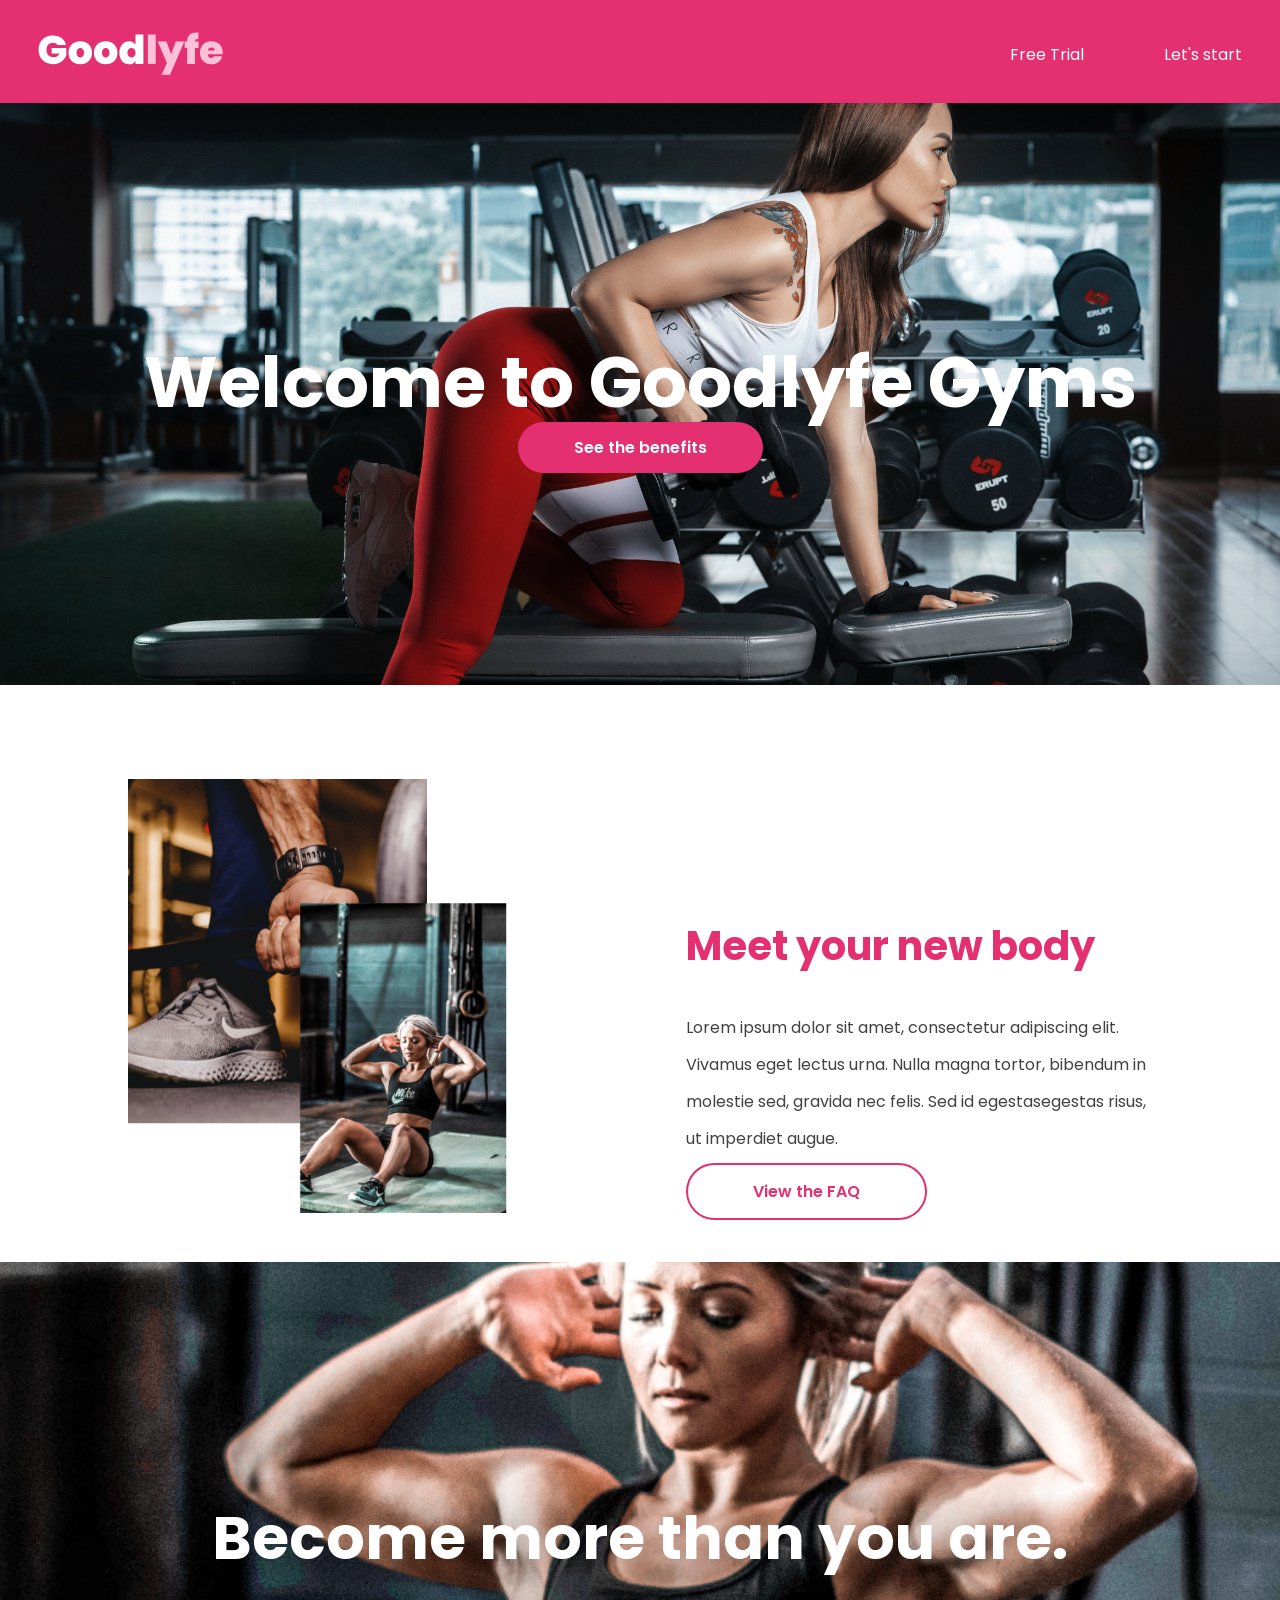
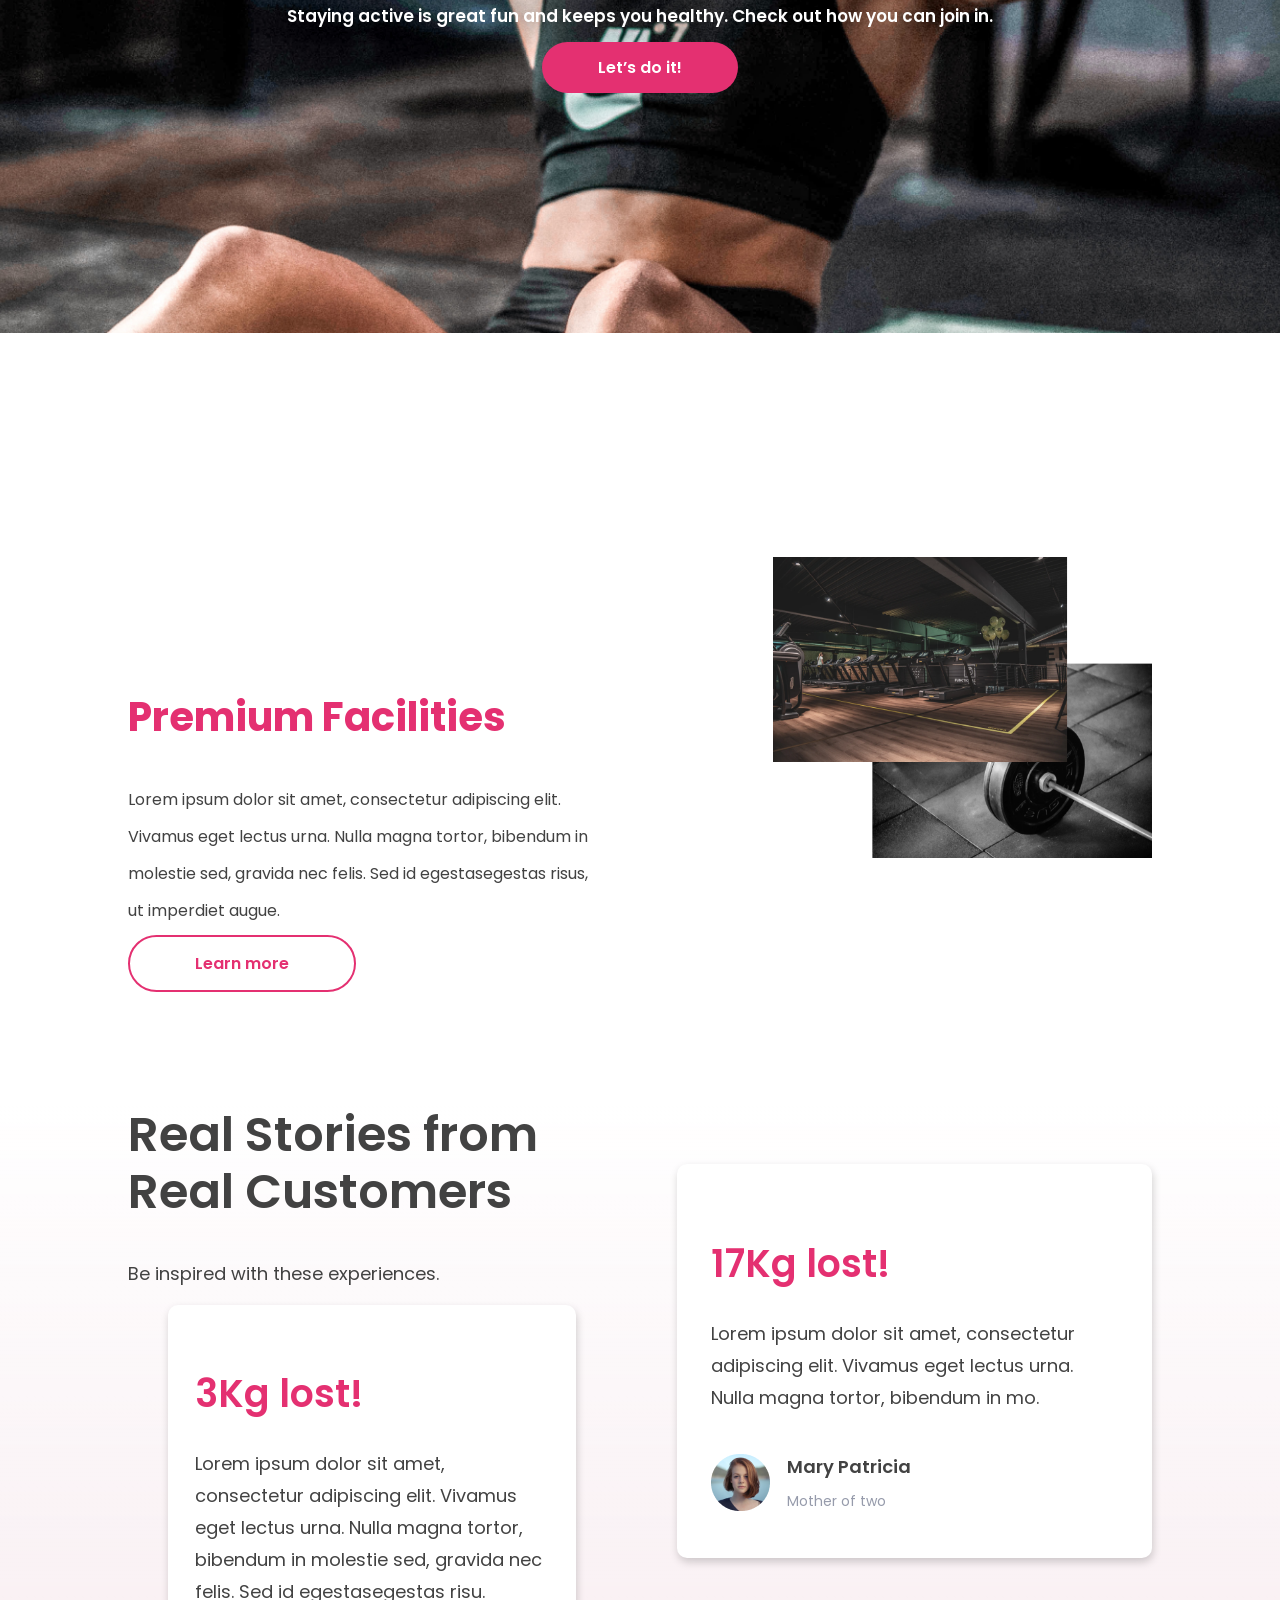
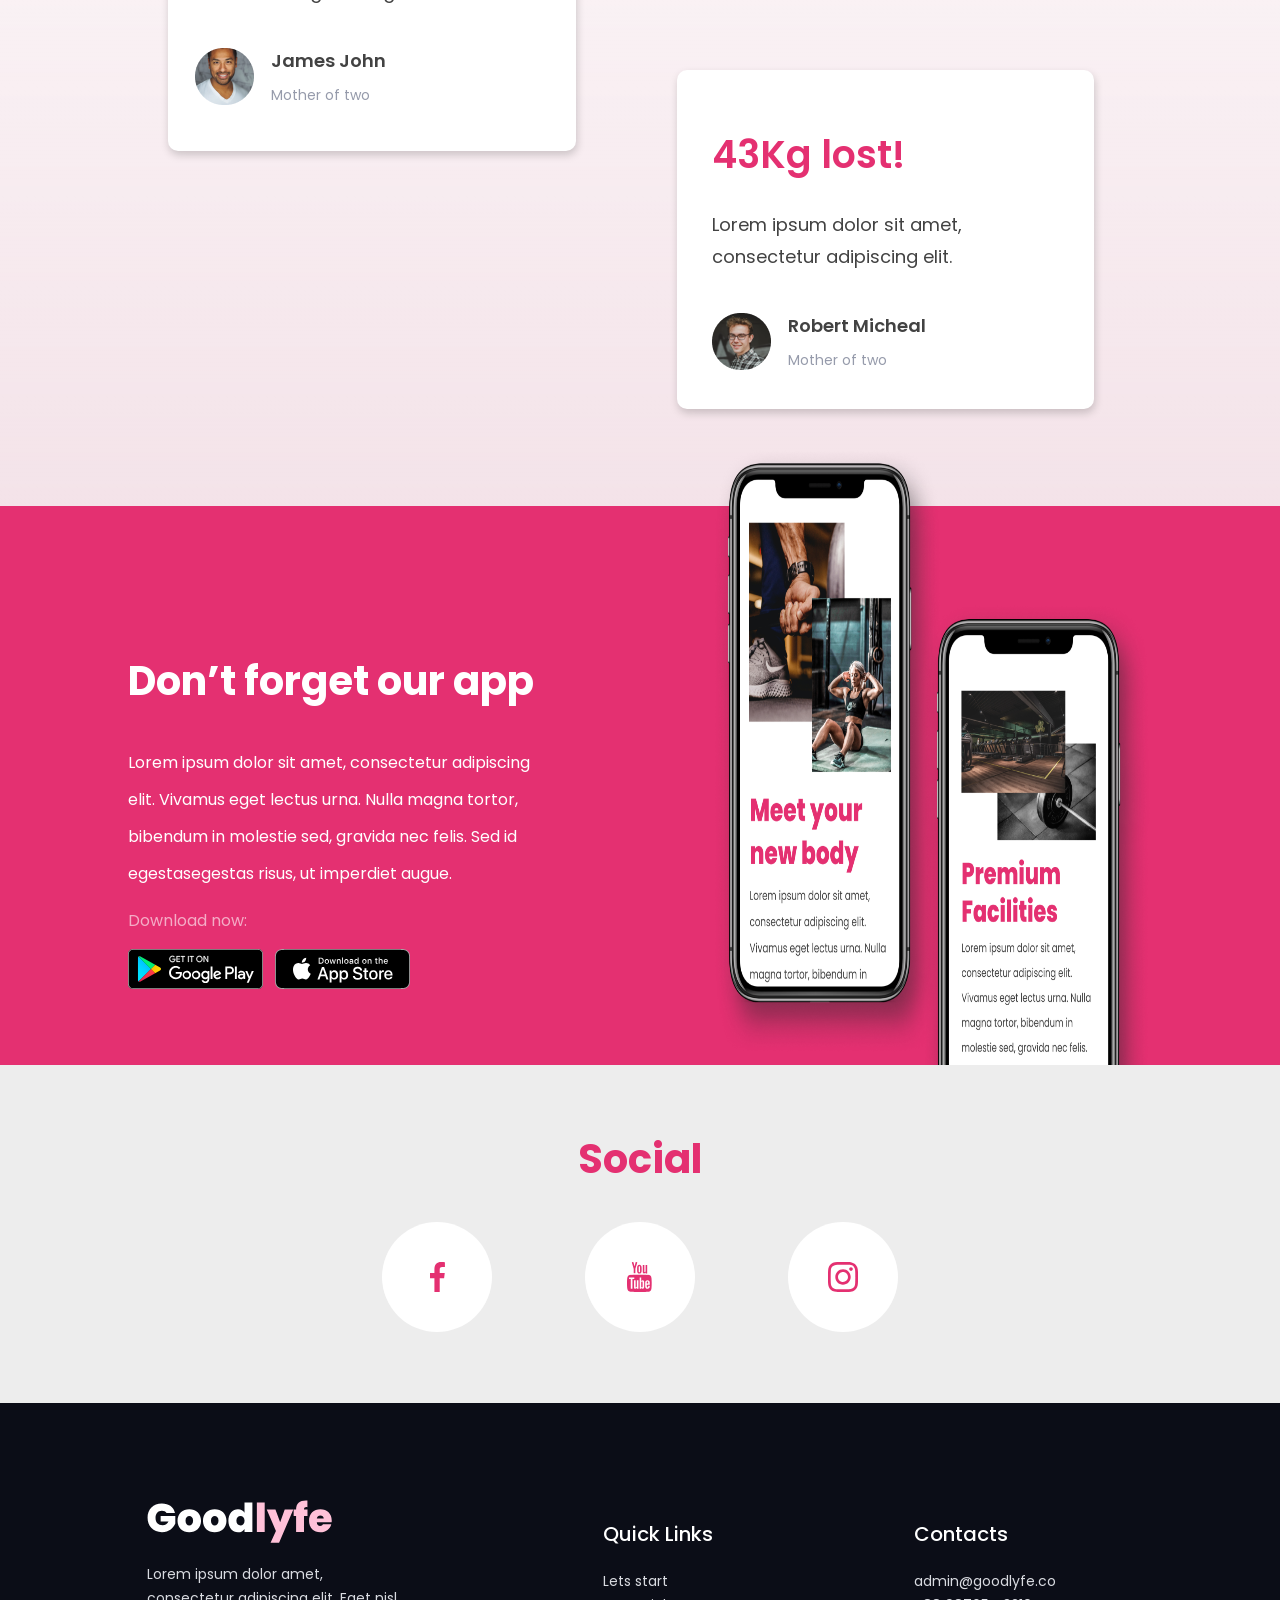
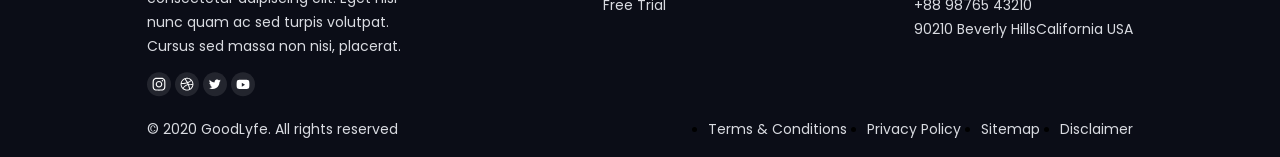
<file: index.html>
<!DOCTYPE html>
<html lang="en">
<head>
    <meta charset="UTF-8">
    <meta name="viewport" content="width=device-width, initial-scale=1.0">
    <link rel="stylesheet" href="./style/style.css">
    <link rel="stylesheet" href="./style/normalize.css">
    <link rel="preconnect" href="https://fonts.googleapis.com">
    <link rel="preconnect" href="https://fonts.gstatic.com" crossorigin>
    <link href="https://fonts.googleapis.com/css2?family=Poppins:ital,wght@0,100;0,200;0,300;0,400;0,500;0,600;0,700;0,800;0,900;1,100;1,200;1,300;1,400;1,500;1,600;1,700;1,800;1,900&display=swap" rel="stylesheet">
    <title>Goodlyfe</title>
</head>
<body>
    <header class="header">
        <div class="header-container">
            <a href="index.html" class="logo">
                <img src="./svg/logo.svg" alt="logo-img">
            </a>
            <nav>
                <a href="#bec" class="header-link">Free Trial</a>
                <a href="#bec" class="header-link">Let's start</a>
            </nav>
        </div>
    </header>
    <main>
        <section class="hero">
            <h1 class="hero-header">Welcome to Good<span>lyfe</span> Gyms</h1>
            <a href="" class="hero-btn">See the benefits</a>
        </section>
        <section class="newbody">
            <div class="container">
                <img src="./img/Group27.png" alt="" class="new-body-img">
                <div class="new-body__info">
                    <h2 class="newbody-header">Meet your new body</h2>
                    <p class="newbody-paragraph">Lorem ipsum dolor sit amet, consectetur adipiscing elit. Vivamus eget lectus urna. Nulla magna tortor, bibendum in molestie sed, gravida nec felis. Sed id egestasegestas risus, ut imperdiet augue.</p>
                    <a href="" class="newbody-link">View the FAQ</a>
                </div>
            </div>
        </section>
        <section class="become" id="bec">
            <h2 class="become-header">Become more than you are.</h2>
            <p class="become-paragraph">
                Staying active is great fun and keeps you healthy. 
                Check out how you can join in.</p>
            <a href="" class="become-link">Let’s do it!</a>    
        </section>
        <section class="premium">
            <div class="container">
                <div class="premium-info">
                    <h2 class="premium-header">Premium Facilities</h2>
                    <p class="premium-paragraph">Lorem ipsum dolor sit amet, consectetur adipiscing elit. Vivamus eget lectus urna. Nulla magna tortor, bibendum in molestie sed, gravida nec felis. Sed id egestasegestas risus, ut imperdiet augue.</p>
                    <a href="" class="premium-link">Learn more</a>
                </div>
                <img src="./img/Group28.png" alt="" class="premium-img">
            </div>
        </section>
        <section class="stories">
            <div class="container">
                <h2 class="stories-header">Real Stories from Real Customers</h2>
                <p class="stories-paragrah">Be inspired with these experiences.</p>
                <ul class="stories-items">
                    <li class="stories-items__item">
                        <h2 class="stories-items__item__header">3Kg lost!</h2>
                        <p class="stories-items__item__paragraph">Lorem ipsum dolor sit amet, consectetur adipiscing elit. Vivamus eget lectus urna. Nulla magna tortor, bibendum in molestie sed, gravida nec felis. Sed id egestasegestas risu.</p>
                        <div class="stories-items__item__user">
                            <img src="./img/Portraitofperson.png" alt="" class="stories-items__item__user__img">
                            <div class="stories-items__item__user__info">
                                <h3 class="stories-items__item__user__info__name">James John</h3>
                                <p class="stories-items__item__user__info__description">Mother of two</p>
                            </div>
                        </div>
                    </li>
                    <li class="stories-items__item">
                        <h2 class="stories-items__item__header">17Kg lost!</h2>
                        <p class="stories-items__item__paragraph">Lorem ipsum dolor sit amet, consectetur adipiscing elit. Vivamus eget lectus urna. Nulla magna tortor, bibendum in mo.</p>
                        <div class="stories-items__item__user">
                            <img src="./img/Portraitofperson-1.png" alt="" class="stories-items__item__user__img">
                            <div class="stories-items__item__user__info">
                                <h3 class="stories-items__item__user__info__name">Mary Patricia</h3>
                                <p class="stories-items__item__user__info__description">Mother of two</p>
                            </div>
                        </div>
                    </li>
                    <li class="stories-items__item">
                        <h2 class="stories-items__item__header">43Kg lost!</h2>
                        <p class="stories-items__item__paragraph">Lorem ipsum dolor sit amet, consectetur adipiscing elit.</p>
                        <div class="stories-items__item__user">
                            <img src="./img/Portraitofperson-2.png" alt="" class="stories-items__item__user__img">
                            <div class="stories-items__item__user__info">
                                <h3 class="stories-items__item__user__info__name">Robert Micheal</h3>
                                <p class="stories-items__item__user__info__description">Mother of two</p>
                            </div>
                        </div>
                    </li>
                </ul>
            </div>
        </section>
        <section class="forget">
            <div class="container">
                <div class="forget-info">
                    <h2 class="forget-header">Don’t forget our app</h2>
                    <p class="forget-paragraph">Lorem ipsum dolor sit amet, consectetur adipiscing elit. Vivamus eget lectus urna. Nulla magna tortor, bibendum in molestie sed, gravida nec felis. Sed id egestasegestas risus, ut imperdiet augue.</p>
                    <p class="forget-market">Download now:</p>
                    <div class="forget-markets">
                        <img src="./svg/GooglePlayBadge.svg" alt="" class="forget-markets__item">
                        <img src="./svg/AppStoreBadge.svg" alt="" class="forget-markets__item">
                    </div>
                </div>
                <img src="./img/MobilesPhones.png" alt="" class="forget-img">
            </div>
        </section>
        <section class="social">
            <h2 class="social-header">Social</h2>
            <div class="social-item">
                <img src="./svg/facebook.svg" alt="" class="social-items">
                <img src="./svg/you.svg" alt="" class="social-items">
                <img src="./svg/insta.svg" alt="" class="social-items">
            </div>
        </section>
    </main>
    <footer>
        <div class="footer-container">
            <div class="footer-items">
                <div class="footer-item">
                    <a href="index.html" class="footer-logo">
                        <img src="./svg/logo.svg" alt="logo">
                    </a>
                    <p class="footer-paragraph">Lorem ipsum dolor amet, consectetur adipiscing elit. Eget nisl nunc quam ac sed turpis volutpat. Cursus sed massa non nisi, placerat.</p>
                    <div class="footer-social">
                        <a href="" class="footer-social-link"><img src="./svg/Instagram.svg" alt="" class="footer-social__link__img"></a>
                        <a href="" class="footer-social-link"><img src="./svg/Dribbble.svg" alt="" class="footer-social__link__img"></a>
                        <a href="" class="footer-social-link"><img src="./svg/Twitter.svg" alt="" class="footer-social__link__img"></a>
                        <a href="" class="footer-social-link"><img src="./svg/Youtube.svg" alt="" class="footer-social__link__img"></a>
                    </div>
                </div>    
                <div class="footer-item">
                    <h3 class="footer-item__header">Quick Links</h3>
                    <nav class="footer-item_links">
                        <a href="#bec" class="footer-item__links__link">Lets start</a>
                        <a href="#bec" class="footer-item__links__link">Free Trial</a>
                    </nav>
                </div>
                <div class="footer-item">
                    <h3 class="footer-item__header">Contacts</h3>
                    <nav class="footer-item_links">
                        <a href="mailto:admin@goodlyfe.co" class="footer-item__links__link">admin@goodlyfe.co</a>
                        <a href="tel:+889876543210" class="footer-item__links__link">+88 98765 43210</a>
                        <a href="" class="footer-item__links__link">90210 Beverly HillsCalifornia USA</a>
                    </nav>
                </div>
            </div>
            <div class="footer-info">
                <p class="footer-info__cop">© 2020 GoodLyfe. All rights reserved</p>
                <ul class="footer-info__list">
                    <li class="footer-info__list__item"><a href="terms.html" class="footer-info__list__item__link">Terms & Conditions</a></li>
                    <li class="footer-info__list__item"><a href="privacy.html" class="footer-info__list__item__link">Privacy Policy</a></li>
                    <li class="footer-info__list__item"><a href="" class="footer-info__list__item__link">Sitemap</a></li>
                    <li class="footer-info__list__item"><a href="" class="footer-info__list__item__link">Disclaimer</a></li>
                </ul>
            </div>       
        </div>    
    </footer>
    <div class="form_index">
        <div class="form-wrapper">
            <img src="./svg/Vector.svg" alt="" class="close-btn">
            <div class="form-content">
                <form action="./feedback/form-processing.php" class="form" id="feedback-form">
                    <div class="form-group">
                        <input type="name" class="call-input form-control" id="name" placeholder="You name">
                    </div>
                    <div class="form-group">
                        <input type="tel" name="" id="tel form-control" class="call-input" placeholder="Number">
                    </div>
                    <div class="form-submit">
                        <button type="submit" class="call-btn">Order</button>
                </form>
            </div>
        </div>
    </div>
    <script src="./main.js"></script>
    <script src="./feedback/js/form-processing.js"></script>
</body>
</html>
</file>
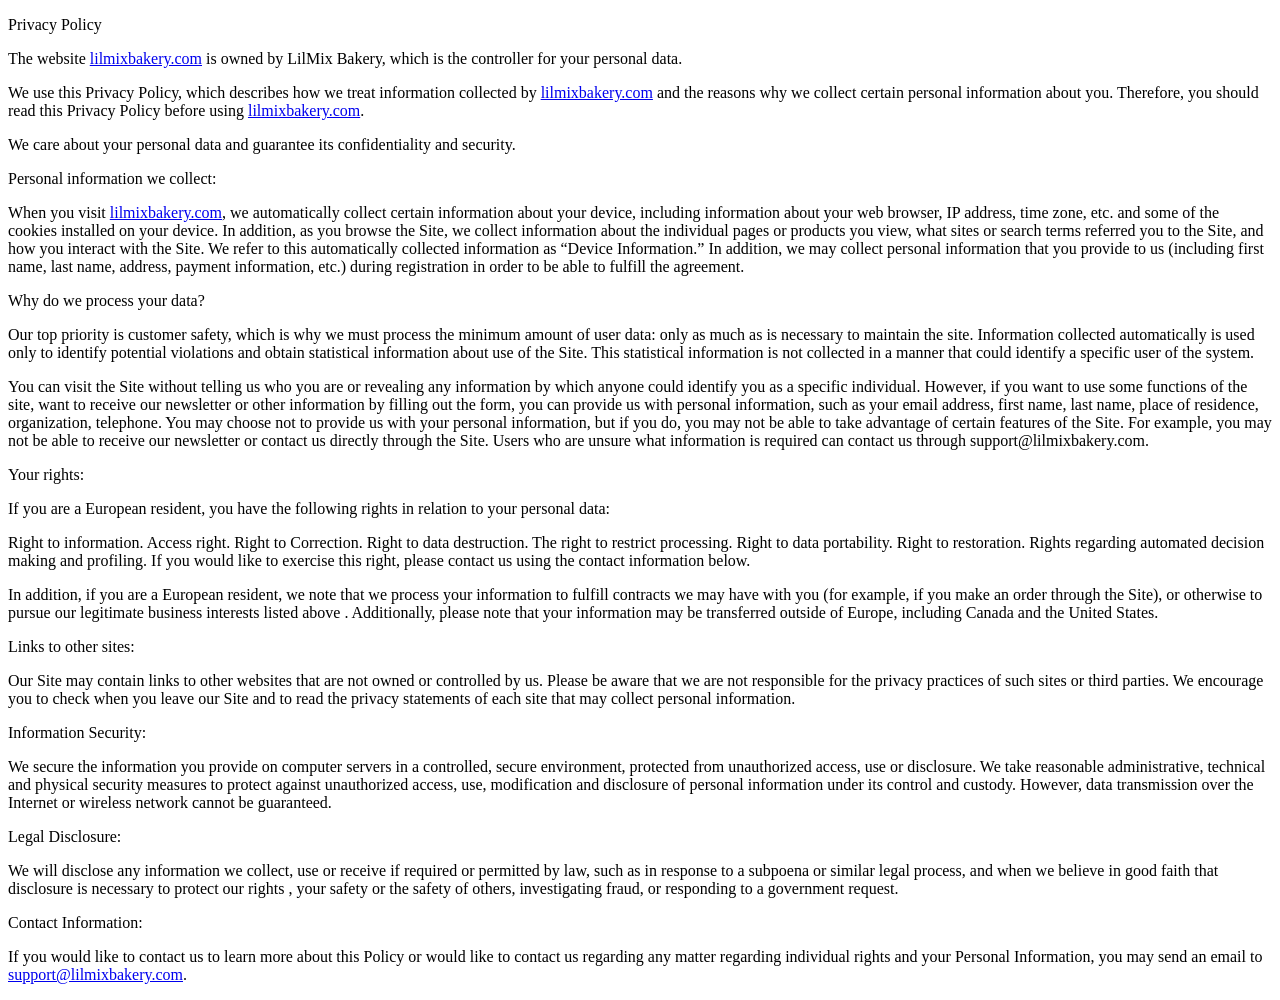
<file: privacy.html>
<!DOCTYPE html>
<html lang="en">
<head>
    <meta charset="UTF-8">
    <meta name="viewport" content="width=device-width, initial-scale=1.0">
    <link rel="stylesheet" href="./style/style.css">
    <title>Privacy Policy</title>
</head>
<body>
    <p class="private">Privacy Policy </p>
    <p class="private">The website <a href="lilmixbakery.com">lilmixbakery.com</a> is owned by LilMix Bakery, which is the controller for your personal data.</p>
        
    <p class="private">We use this Privacy Policy, which describes how we treat information collected by <a href="lilmixbakery.com">lilmixbakery.com</a> and the reasons why we collect certain personal information about you. Therefore, you should read this Privacy Policy before using <a href="lilmixbakery.com">lilmixbakery.com</a>.</p>
        
    <p class="private"> We care about your personal data and guarantee its confidentiality and security.</p>
        
    <p class="private"> Personal information we collect:</p>
        
    <p class="private"> When you visit <a href="lilmixbakery.com">lilmixbakery.com</a>, we automatically collect certain information about your device, including information about your web browser, IP address, time zone, etc. and some of the cookies installed on your device. In addition, as you browse the Site, we collect information about the individual pages or products you view, what sites or search terms referred you to the Site, and how you interact with the Site. We refer to this automatically collected information as “Device Information.” In addition, we may collect personal information that you provide to us (including first name, last name, address, payment information, etc.) during registration in order to be able to fulfill the agreement.</p>
        
    <p class="private">Why do we process your data?</p>
        
    <p class="private"> Our top priority is customer safety, which is why we must process the minimum amount of user data: only as much as is necessary to maintain the site. Information collected automatically is used only to identify potential violations and obtain statistical information about use of the Site. This statistical information is not collected in a manner that could identify a specific user of the system.
        
        <p class="private">  You can visit the Site without telling us who you are or revealing any information by which anyone could identify you as a specific individual. However, if you want to use some functions of the site, want to receive our newsletter or other information by filling out the form, you can provide us with personal information, such as your email address, first name, last name, place of residence, organization, telephone. You may choose not to provide us with your personal information, but if you do, you may not be able to take advantage of certain features of the Site. For example, you may not be able to receive our newsletter or contact us directly through the Site. Users who are unsure what information is required can contact us through support@lilmixbakery.com.
        
            <p class="private">  Your rights:</p>
        
                <p class="private">  If you are a European resident, you have the following rights in relation to your personal data:</p>
        <p class="private">  
        Right to information.
        Access right.
        Right to Correction.
        Right to data destruction.
        The right to restrict processing.
        Right to data portability.
        Right to restoration.
        Rights regarding automated decision making and profiling.
        If you would like to exercise this right, please contact us using the contact information below.</p>
        
        <p class="private">  In addition, if you are a European resident, we note that we process your information to fulfill contracts we may have with you (for example, if you make an order through the Site), or otherwise to pursue our legitimate business interests listed above . Additionally, please note that your information may be transferred outside of Europe, including Canada and the United States.</p>
        
        <p class="private"> Links to other sites:</p>
        
        <p class="private"> Our Site may contain links to other websites that are not owned or controlled by us. Please be aware that we are not responsible for the privacy practices of such sites or third parties. We encourage you to check when you leave our Site and to read the privacy statements of each site that may collect personal information.</p>
        
            <p class="private">Information Security:</p>
        
                <p class="private">We secure the information you provide on computer servers in a controlled, secure environment, protected from unauthorized access, use or disclosure. We take reasonable administrative, technical and physical security measures to protect against unauthorized access, use, modification and disclosure of personal information under its control and custody. However, data transmission over the Internet or wireless network cannot be guaranteed.</p>
        
                    <p class="private">Legal Disclosure:</p>
        
                        <p class="private">We will disclose any information we collect, use or receive if required or permitted by law, such as in response to a subpoena or similar legal process, and when we believe in good faith that disclosure is necessary to protect our rights , your safety or the safety of others, investigating fraud, or responding to a government request.</p>
        
                            <p class="private">Contact Information:</p>
        
                                <p class="private">If you would like to contact us to learn more about this Policy or would like to contact us regarding any matter regarding individual rights and your Personal Information, you may send an email to <a href="mailto:support@lilmixbakery.com">support@lilmixbakery.com</a>.</p>
</body>
</html>
</file>
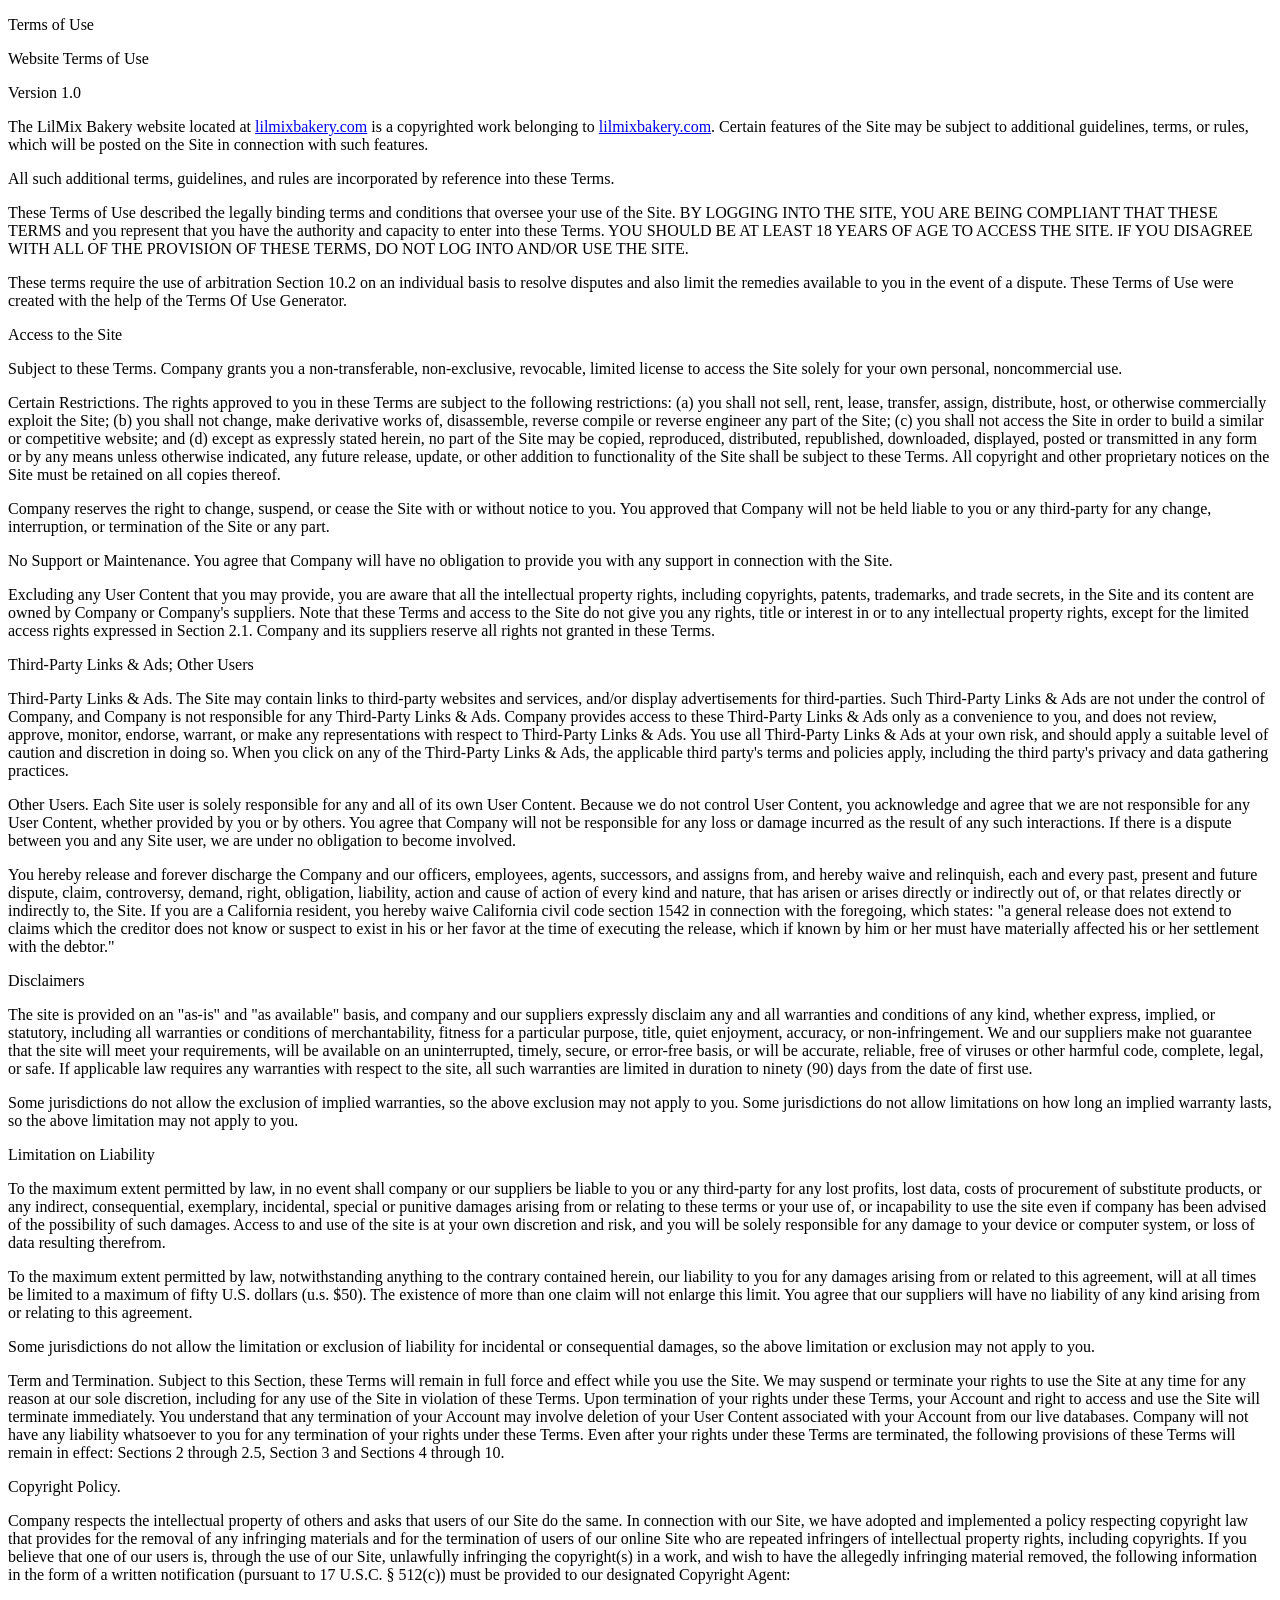
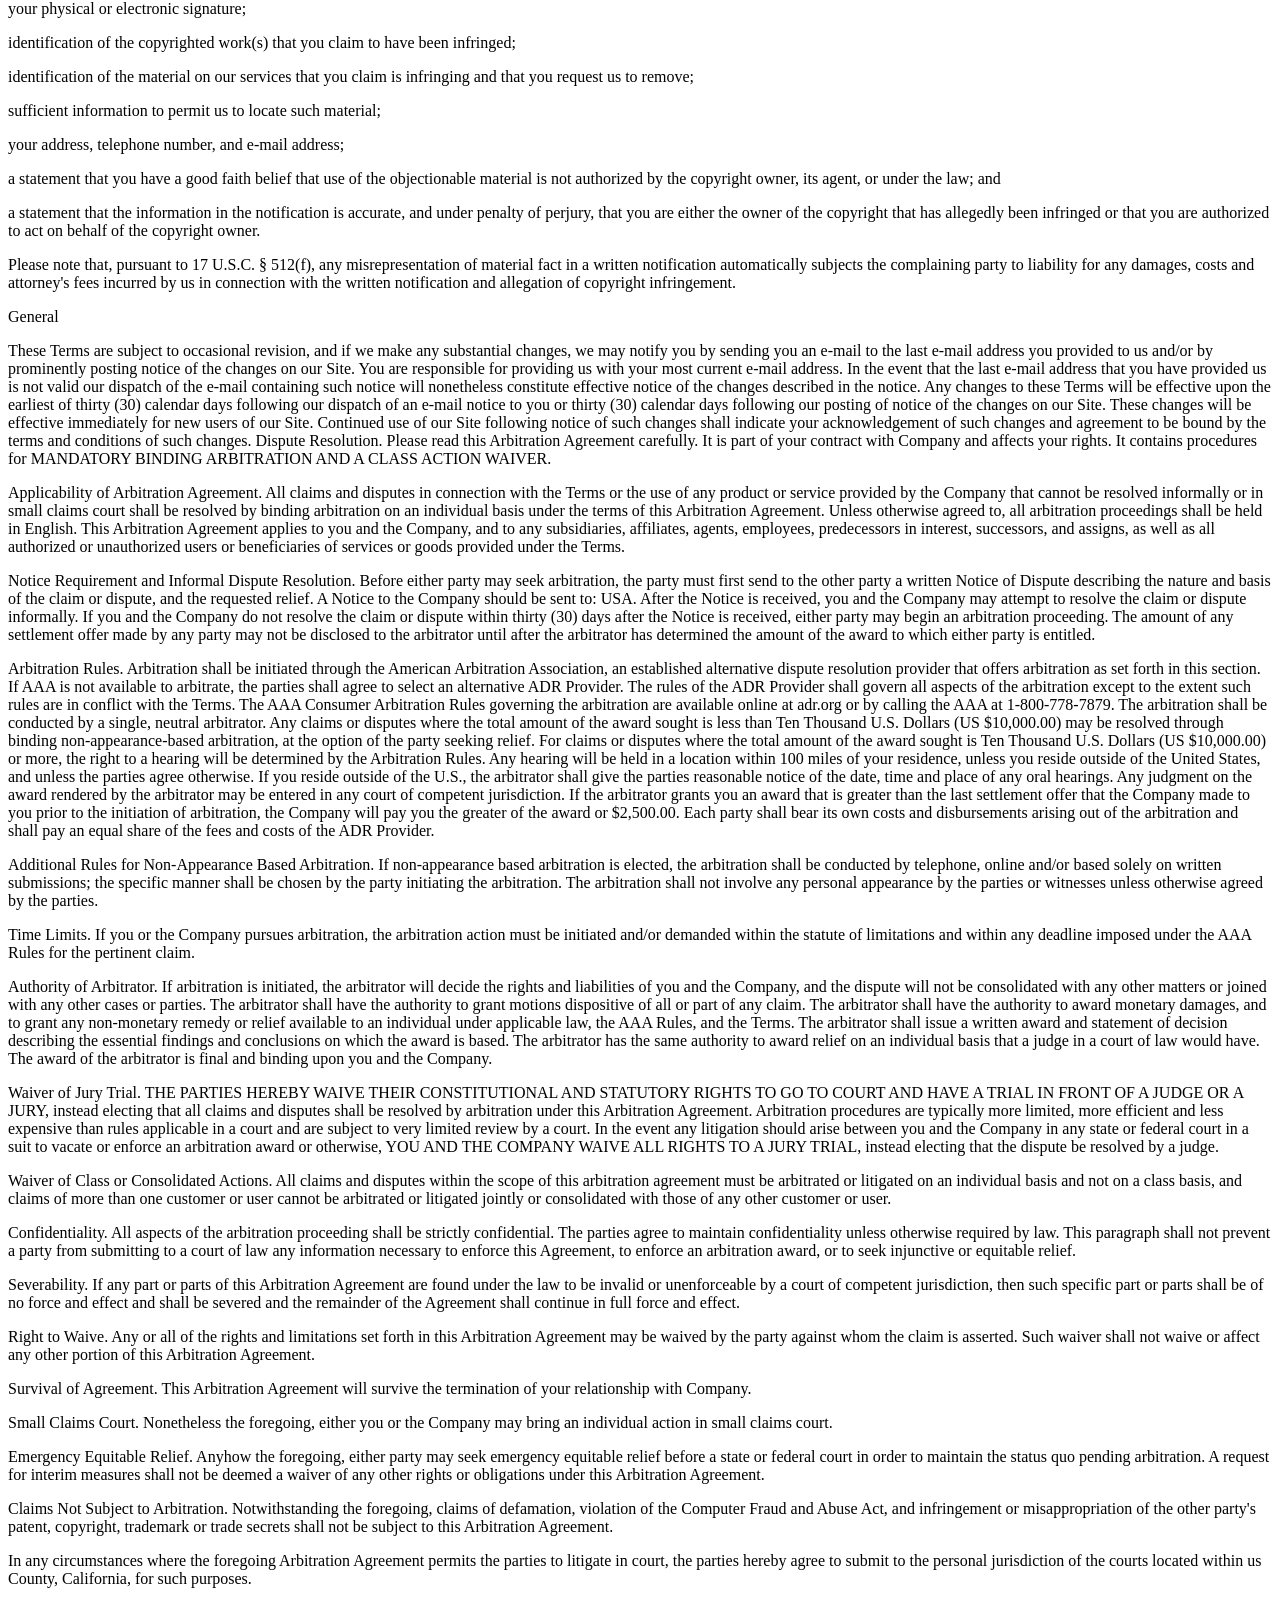
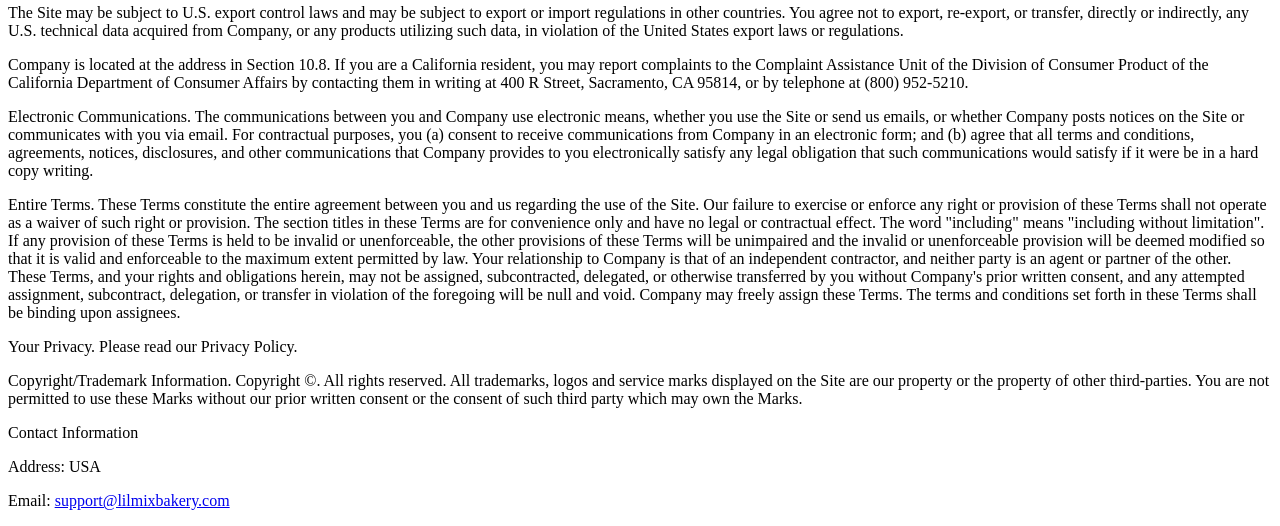
<file: terms.html>
<!DOCTYPE html>
<html lang="en">
<head>
    <meta charset="UTF-8">
    <meta name="viewport" content="width=device-width, initial-scale=1.0">
    <link rel="stylesheet" href="./style/style.css">
    <title>Terms of Use</title>
</head>
<body>
    <p class="teams">Terms of Use</p>
        <p class="teams"> Website Terms of Use</p>
            <p class="teams"> Version 1.0</p>
        
        <p class="teams">The LilMix Bakery website located at <a href="lilmixbakery.com">lilmixbakery.com</a> is a copyrighted work belonging to <a href="lilmixbakery.com">lilmixbakery.com</a>. Certain features of the Site may be subject to additional guidelines, terms, or rules, which will be posted on the Site in connection with such features.</p>
        
        <p class="teams">All such additional terms, guidelines, and rules are incorporated by reference into these Terms.</p>
        
        <p class="teams">These Terms of Use described the legally binding terms and conditions that oversee your use of the Site. BY LOGGING INTO THE SITE, YOU ARE BEING COMPLIANT THAT THESE TERMS and you represent that you have the authority and capacity to enter into these Terms. YOU SHOULD BE AT LEAST 18 YEARS OF AGE TO ACCESS THE SITE. IF YOU DISAGREE WITH ALL OF THE PROVISION OF THESE TERMS, DO NOT LOG INTO AND/OR USE THE SITE.</p>
        
        <p class="teams">These terms require the use of arbitration Section 10.2 on an individual basis to resolve disputes and also limit the remedies available to you in the event of a dispute. These Terms of Use were created with the help of the Terms Of Use Generator.</p>
        
            <p class="teams">Access to the Site
                <p class="teams">Subject to these Terms. Company grants you a non-transferable, non-exclusive, revocable, limited license to access the Site solely for your own personal, noncommercial use.</p>
        
                    <p class="teams">Certain Restrictions. The rights approved to you in these Terms are subject to the following restrictions: (a) you shall not sell, rent, lease, transfer, assign, distribute, host, or otherwise commercially exploit the Site; (b) you shall not change, make derivative works of, disassemble, reverse compile or reverse engineer any part of the Site; (c) you shall not access the Site in order to build a similar or competitive website; and (d) except as expressly stated herein, no part of the Site may be copied, reproduced, distributed, republished, downloaded, displayed, posted or transmitted in any form or by any means unless otherwise indicated, any future release, update, or other addition to functionality of the Site shall be subject to these Terms.  All copyright and other proprietary notices on the Site must be retained on all copies thereof.</p>
        
                        <p class="teams">Company reserves the right to change, suspend, or cease the Site with or without notice to you.  You approved that Company will not be held liable to you or any third-party for any change, interruption, or termination of the Site or any part.</p>
        
                            <p class="teams">No Support or Maintenance. You agree that Company will have no obligation to provide you with any support in connection with the Site.</p>
        
                                <p class="teams">Excluding any User Content that you may provide, you are aware that all the intellectual property rights, including copyrights, patents, trademarks, and trade secrets, in the Site and its content are owned by Company or Company's suppliers. Note that these Terms and access to the Site do not give you any rights, title or interest in or to any intellectual property rights, except for the limited access rights expressed in Section 2.1. Company and its suppliers reserve all rights not granted in these Terms.</p>
        
                                    <p class="teams">Third-Party Links & Ads; Other Users
                                        <p class="teams">Third-Party Links & Ads. The Site may contain links to third-party websites and services, and/or display advertisements for third-parties.  Such Third-Party Links & Ads are not under the control of Company, and Company is not responsible for any Third-Party Links & Ads.  Company provides access to these Third-Party Links & Ads only as a convenience to you, and does not review, approve, monitor, endorse, warrant, or make any representations with respect to Third-Party Links & Ads.  You use all Third-Party Links & Ads at your own risk, and should apply a suitable level of caution and discretion in doing so. When you click on any of the Third-Party Links & Ads, the applicable third party's terms and policies apply, including the third party's privacy and data gathering practices.</p>
        
                                            <p class="teams">Other Users. Each Site user is solely responsible for any and all of its own User Content.  Because we do not control User Content, you acknowledge and agree that we are not responsible for any User Content, whether provided by you or by others.  You agree that Company will not be responsible for any loss or damage incurred as the result of any such interactions.  If there is a dispute between you and any Site user, we are under no obligation to become involved.</p>
        
                                                <p class="teams">You hereby release and forever discharge the Company and our officers, employees, agents, successors, and assigns from, and hereby waive and relinquish, each and every past, present and future dispute, claim, controversy, demand, right, obligation, liability, action and cause of action of every kind and nature, that has arisen or arises directly or indirectly out of, or that relates directly or indirectly to, the Site. If you are a California resident, you hereby waive California civil code section 1542 in connection with the foregoing, which states: "a general release does not extend to claims which the creditor does not know or suspect to exist in his or her favor at the time of executing the release, which if known by him or her must have materially affected his or her settlement with the debtor."</p>
        
                                                    <p class="teams">Disclaimers</p>
                                                        <p class="teams">The site is provided on an "as-is" and "as available" basis, and company and our suppliers expressly disclaim any and all warranties and conditions of any kind, whether express, implied, or statutory, including all warranties or conditions of merchantability, fitness for a particular purpose, title, quiet enjoyment, accuracy, or non-infringement.  We and our suppliers make not guarantee that the site will meet your requirements, will be available on an uninterrupted, timely, secure, or error-free basis, or will be accurate, reliable, free of viruses or other harmful code, complete, legal, or safe.  If applicable law requires any warranties with respect to the site, all such warranties are limited in duration to ninety (90) days from the date of first use.</p>
        
                                                            <p class="teams">Some jurisdictions do not allow the exclusion of implied warranties, so the above exclusion may not apply to you.  Some jurisdictions do not allow limitations on how long an implied warranty lasts, so the above limitation may not apply to you.</p>
        
                                                                <p class="teams">Limitation on Liability
                                                                    <p class="teams">To the maximum extent permitted by law, in no event shall company or our suppliers be liable to you or any third-party for any lost profits, lost data, costs of procurement of substitute products, or any indirect, consequential, exemplary, incidental, special or punitive damages arising from or relating to these terms or your use of, or incapability to use the site even if company has been advised of the possibility of such damages.  Access to and use of the site is at your own discretion and risk, and you will be solely responsible for any damage to your device or computer system, or loss of data resulting therefrom.</p>
        
                                                                        <p class="teams">To the maximum extent permitted by law, notwithstanding anything to the contrary contained herein, our liability to you for any damages arising from or related to this agreement, will at all times be limited to a maximum of fifty U.S. dollars (u.s. $50). The existence of more than one claim will not enlarge this limit.  You agree that our suppliers will have no liability of any kind arising from or relating to this agreement.</p>
        
                                                                            <p class="teams">Some jurisdictions do not allow the limitation or exclusion of liability for incidental or consequential damages, so the above limitation or exclusion may not apply to you.
        
                                                                                <p class="teams">Term and Termination. Subject to this Section, these Terms will remain in full force and effect while you use the Site.  We may suspend or terminate your rights to use the Site at any time for any reason at our sole discretion, including for any use of the Site in violation of these Terms.  Upon termination of your rights under these Terms, your Account and right to access and use the Site will terminate immediately.  You understand that any termination of your Account may involve deletion of your User Content associated with your Account from our live databases.  Company will not have any liability whatsoever to you for any termination of your rights under these Terms.  Even after your rights under these Terms are terminated, the following provisions of these Terms will remain in effect: Sections 2 through 2.5, Section 3 and Sections 4 through 10.</p>
        
                                                                                    <p class="teams">Copyright Policy.
                                                                                        <p class="teams">Company respects the intellectual property of others and asks that users of our Site do the same.  In connection with our Site, we have adopted and implemented a policy respecting copyright law that provides for the removal of any infringing materials and for the termination of users of our online Site who are repeated infringers of intellectual property rights, including copyrights.  If you believe that one of our users is, through the use of our Site, unlawfully infringing the copyright(s) in a work, and wish to have the allegedly infringing material removed, the following information in the form of a written notification (pursuant to 17 U.S.C. § 512(c)) must be provided to our designated Copyright Agent:</p>
        
        <p class="teams">your physical or electronic signature;</p>
            <p class="teams">identification of the copyrighted work(s) that you claim to have been infringed;</p>
                <p class="teams">identification of the material on our services that you claim is infringing and that you request us to remove;</p>
                    <p class="teams">sufficient information to permit us to locate such material;</p>
                        <p class="teams">your address, telephone number, and e-mail address;</p>
                            <p class="teams">a statement that you have a good faith belief that use of the objectionable material is not authorized by the copyright owner, its agent, or under the law; and</p>
                                <p class="teams">a statement that the information in the notification is accurate, and under penalty of perjury, that you are either the owner of the copyright that has allegedly been infringed or that you are authorized to act on behalf of the copyright owner.</p>
                                    <p class="teams">Please note that, pursuant to 17 U.S.C. § 512(f), any misrepresentation of material fact in a written notification automatically subjects the complaining party to liability for any damages, costs and attorney's fees incurred by us in connection with the written notification and allegation of copyright infringement.</p>
        
                                        <p class="teams">General</p>
                                            <p class="teams">These Terms are subject to occasional revision, and if we make any substantial changes, we may notify you by sending you an e-mail to the last e-mail address you provided to us and/or by prominently posting notice of the changes on our Site.  You are responsible for providing us with your most current e-mail address.  In the event that the last e-mail address that you have provided us is not valid our dispatch of the e-mail containing such notice will nonetheless constitute effective notice of the changes described in the notice.  Any changes to these Terms will be effective upon the earliest of thirty (30) calendar days following our dispatch of an e-mail notice to you or thirty (30) calendar days following our posting of notice of the changes on our Site.  These changes will be effective immediately for new users of our Site.  Continued use of our Site following notice of such changes shall indicate your acknowledgement of such changes and agreement to be bound by the terms and conditions of such changes. Dispute Resolution. Please read this Arbitration Agreement carefully. It is part of your contract with Company and affects your rights.  It contains procedures for MANDATORY BINDING ARBITRATION AND A CLASS ACTION WAIVER.</p>
        
                                                <p class="teams">Applicability of Arbitration Agreement. All claims and disputes in connection with the Terms or the use of any product or service provided by the Company that cannot be resolved informally or in small claims court shall be resolved by binding arbitration on an individual basis under the terms of this Arbitration Agreement.  Unless otherwise agreed to, all arbitration proceedings shall be held in English.  This Arbitration Agreement applies to you and the Company, and to any subsidiaries, affiliates, agents, employees, predecessors in interest, successors, and assigns, as well as all authorized or unauthorized users or beneficiaries of services or goods provided under the Terms.</p>
        
                                                    <p class="teams">Notice Requirement and Informal Dispute Resolution. Before either party may seek arbitration, the party must first send to the other party a written Notice of Dispute describing the nature and basis of the claim or dispute, and the requested relief.  A Notice to the Company should be sent to: USA. After the Notice is received, you and the Company may attempt to resolve the claim or dispute informally.  If you and the Company do not resolve the claim or dispute within thirty (30) days after the Notice is received, either party may begin an arbitration proceeding.  The amount of any settlement offer made by any party may not be disclosed to the arbitrator until after the arbitrator has determined the amount of the award to which either party is entitled.</p>
        
                                                        <p class="teams">Arbitration Rules. Arbitration shall be initiated through the American Arbitration Association, an established alternative dispute resolution provider that offers arbitration as set forth in this section.  If AAA is not available to arbitrate, the parties shall agree to select an alternative ADR Provider.  The rules of the ADR Provider shall govern all aspects of the arbitration except to the extent such rules are in conflict with the Terms.  The AAA Consumer Arbitration Rules governing the arbitration are available online at adr.org or by calling the AAA at 1-800-778-7879.  The arbitration shall be conducted by a single, neutral arbitrator.  Any claims or disputes where the total amount of the award sought is less than Ten Thousand U.S. Dollars (US $10,000.00) may be resolved through binding non-appearance-based arbitration, at the option of the party seeking relief.  For claims or disputes where the total amount of the award sought is Ten Thousand U.S. Dollars (US $10,000.00) or more, the right to a hearing will be determined by the Arbitration Rules.  Any hearing will be held in a location within 100 miles of your residence, unless you reside outside of the United States, and unless the parties agree otherwise.  If you reside outside of the U.S., the arbitrator shall give the parties reasonable notice of the date, time and place of any oral hearings. Any judgment on the award rendered by the arbitrator may be entered in any court of competent jurisdiction.  If the arbitrator grants you an award that is greater than the last settlement offer that the Company made to you prior to the initiation of arbitration, the Company will pay you the greater of the award or $2,500.00.  Each party shall bear its own costs and disbursements arising out of the arbitration and shall pay an equal share of the fees and costs of the ADR Provider.</p>
        
                                                            <p class="teams">Additional Rules for Non-Appearance Based Arbitration. If non-appearance based arbitration is elected, the arbitration shall be conducted by telephone, online and/or based solely on written submissions; the specific manner shall be chosen by the party initiating the arbitration.  The arbitration shall not involve any personal appearance by the parties or witnesses unless otherwise agreed by the parties.</p>
        
                                                                <p class="teams">Time Limits. If you or the Company pursues arbitration, the arbitration action must be initiated and/or demanded within the statute of limitations and within any deadline imposed under the AAA Rules for the pertinent claim.</p>
        
                                                                    <p class="teams">Authority of Arbitrator. If arbitration is initiated, the arbitrator will decide the rights and liabilities of you and the Company, and the dispute will not be consolidated with any other matters or joined with any other cases or parties.  The arbitrator shall have the authority to grant motions dispositive of all or part of any claim.  The arbitrator shall have the authority to award monetary damages, and to grant any non-monetary remedy or relief available to an individual under applicable law, the AAA Rules, and the Terms.  The arbitrator shall issue a written award and statement of decision describing the essential findings and conclusions on which the award is based.  The arbitrator has the same authority to award relief on an individual basis that a judge in a court of law would have.  The award of the arbitrator is final and binding upon you and the Company.</p>
        
                                                                        <p class="teams">Waiver of Jury Trial. THE PARTIES HEREBY WAIVE THEIR CONSTITUTIONAL AND STATUTORY RIGHTS TO GO TO COURT AND HAVE A TRIAL IN FRONT OF A JUDGE OR A JURY, instead electing that all claims and disputes shall be resolved by arbitration under this Arbitration Agreement.  Arbitration procedures are typically more limited, more efficient and less expensive than rules applicable in a court and are subject to very limited review by a court.  In the event any litigation should arise between you and the Company in any state or federal court in a suit to vacate or enforce an arbitration award or otherwise, YOU AND THE COMPANY WAIVE ALL RIGHTS TO A JURY TRIAL, instead electing that the dispute be resolved by a judge.</p>
        
                                                                            <p class="teams">Waiver of Class or Consolidated Actions. All claims and disputes within the scope of this arbitration agreement must be arbitrated or litigated on an individual basis and not on a class basis, and claims of more than one customer or user cannot be arbitrated or litigated jointly or consolidated with those of any other customer or user.</p>
        
                                                                                <p class="teams">Confidentiality. All aspects of the arbitration proceeding shall be strictly confidential.  The parties agree to maintain confidentiality unless otherwise required by law.  This paragraph shall not prevent a party from submitting to a court of law any information necessary to enforce this Agreement, to enforce an arbitration award, or to seek injunctive or equitable relief.</p>
        
                                                                                    <p class="teams">Severability. If any part or parts of this Arbitration Agreement are found under the law to be invalid or unenforceable by a court of competent jurisdiction, then such specific part or parts shall be of no force and effect and shall be severed and the remainder of the Agreement shall continue in full force and effect.</p>
        
                                                                                        <p class="teams">Right to Waive. Any or all of the rights and limitations set forth in this Arbitration Agreement may be waived by the party against whom the claim is asserted.  Such waiver shall not waive or affect any other portion of this Arbitration Agreement.</p>
        
                                                                                            <p class="teams">Survival of Agreement. This Arbitration Agreement will survive the termination of your relationship with Company.
        
                                                                                                <p class="teams">Small Claims Court. Nonetheless the foregoing, either you or the Company may bring an individual action in small claims court.
        
                                                                                                    <p class="teams">Emergency Equitable Relief. Anyhow the foregoing, either party may seek emergency equitable relief before a state or federal court in order to maintain the status quo pending arbitration.  A request for interim measures shall not be deemed a waiver of any other rights or obligations under this Arbitration Agreement.</p>
        
                                                                                                        <p class="teams">Claims Not Subject to Arbitration. Notwithstanding the foregoing, claims of defamation, violation of the Computer Fraud and Abuse Act, and infringement or misappropriation of the other party's patent, copyright, trademark or trade secrets shall not be subject to this Arbitration Agreement.</p>
        
                                                                                                            <p class="teams">In any circumstances where the foregoing Arbitration Agreement permits the parties to litigate in court, the parties hereby agree to submit to the personal jurisdiction of the courts located within us County, California, for such purposes.</p>
        
                                                                                                                <p class="teams">The Site may be subject to U.S. export control laws and may be subject to export or import regulations in other countries. You agree not to export, re-export, or transfer, directly or indirectly, any U.S. technical data acquired from Company, or any products utilizing such data, in violation of the United States export laws or regulations.</p>
        
                                                                                                                    <p class="teams">Company is located at the address in Section 10.8. If you are a California resident, you may report complaints to the Complaint Assistance Unit of the Division of Consumer Product of the California Department of Consumer Affairs by contacting them in writing at 400 R Street, Sacramento, CA 95814, or by telephone at (800) 952-5210.</p>
        
                                                                                                                        <p class="teams">Electronic Communications. The communications between you and Company use electronic means, whether you use the Site or send us emails, or whether Company posts notices on the Site or communicates with you via email. For contractual purposes, you (a) consent to receive communications from Company in an electronic form; and (b) agree that all terms and conditions, agreements, notices, disclosures, and other communications that Company provides to you electronically satisfy any legal obligation that such communications would satisfy if it were be in a hard copy writing.</p>
        
                                                                                                                            <p class="teams">Entire Terms. These Terms constitute the entire agreement between you and us regarding the use of the Site. Our failure to exercise or enforce any right or provision of these Terms shall not operate as a waiver of such right or provision. The section titles in these Terms are for convenience only and have no legal or contractual effect. The word "including" means "including without limitation". If any provision of these Terms is held to be invalid or unenforceable, the other provisions of these Terms will be unimpaired and the invalid or unenforceable provision will be deemed modified so that it is valid and enforceable to the maximum extent permitted by law.  Your relationship to Company is that of an independent contractor, and neither party is an agent or partner of the other.  These Terms, and your rights and obligations herein, may not be assigned, subcontracted, delegated, or otherwise transferred by you without Company's prior written consent, and any attempted assignment, subcontract, delegation, or transfer in violation of the foregoing will be null and void.  Company may freely assign these Terms.  The terms and conditions set forth in these Terms shall be binding upon assignees.</p>
        
                                                                                                                                <p class="teams">Your Privacy. Please read our Privacy Policy.</p>
        
                                                                                                                                    <p class="teams">Copyright/Trademark Information. Copyright ©. All rights reserved.  All trademarks, logos and service marks displayed on the Site are our property or the property of other third-parties. You are not permitted to use these Marks without our prior written consent or the consent of such third party which may own the Marks.</p>
        
                                                                                                                                        <p class="teams">Contact Information</p>
                                                                                                                                            <p class="teams">Address: USA</p>
        
                                                                                                                                                <p class="teams">Email: <a href="mailto:support@lilmixbakery.com">support@lilmixbakery.com</a></p>
</body>
</html>
</file>
<file: style/style.css>
:root{
    --text-color:#2B2B2B;
    --grey-one:#252525;
    --grey-two:#424242;
    --grey-three:#858585;
    --grey-four:#D2D2D2;
    --grey-five:#EDEDED;
    --pink-color:#E43071;
    --sub-pink:#FFC1D8;
    --kermit-green:#26D68A;
    --sub-green:#9BE8C7;
}
.container{
    max-width: 80%;
    margin: 0 auto;
}
.header{
    background-color: var(--pink-color);
    padding-bottom: 44px;
}
.header-container{
    max-width: 94%;
    margin:0 auto;
    padding-top: 31px;
    display: flex;
    justify-content: space-between;
    align-items: center;
}
.header-link:not(:last-child){
    margin-right:76px;
    color: #FFF;
    text-align: center;
    font-family: 'Poppins', sans-serif;
    font-size: 16px;
    font-style: normal;
    font-weight: 400;
    line-height: 109.5%; /* 17.52px */
    text-decoration: none;
}
.header-link{
    color: #FFF;
    text-align: center;
    font-family: 'Poppins', sans-serif;
    font-size: 16px;
    font-style: normal;
    font-weight: 400;
    line-height: 109.5%; /* 17.52px */
    text-decoration: none;
}
/*
.header-link:last-child{
    /*color: #E43071;
    text-align: center;
    font-family: 'Poppins', sans-serif;
    font-size: 16px;
    font-style: normal;
    font-weight: 400;
    line-height: 109.5%;
    border-radius: 200px;
    background: #FFF;
    padding: 16px 61px 16px 61px;
    text-decoration: none;
}
*/
.hero{
    background-image: url("../img/Femaleworkingout.png");
    background-position: center;
    background-repeat: no-repeat;
    background-size: cover;
    margin: 0 auto;
    padding-bottom: 219px;
    text-align: center;
}
.hero-header{
    margin-top: -20px;
    color: #FFF;
    text-align: center;
    font-family: 'Poppins', sans-serif;
    font-size: 70px;
    font-style: normal;
    font-weight: 700;
    line-height: 110%; /* 77px */
    padding-top: 241px;
    margin-bottom: 8px;
}
.hero-btn{
    border-radius: 38.5px;
    background: #E43071;
    color: #FFF;
    text-align: center;
    font-family: 'Poppins', sans-serif;
    font-size: 16px;
    font-style: normal;
    font-weight: 600;
    line-height: 37px; /* 231.25% */
    padding: 14px 56px 14px 56px;
    text-decoration: none;
}
.newbody .container{
    display: flex;
    justify-content:space-between;
}
.new-body-img{
    max-width:37%;
    margin-right: 179px;
    margin-top: 94px;
}
.new-body__info{
    max-width: 46%;
    margin-top: 197px;
}
.newbody-header{
    color: #E43071;
    font-family: 'Poppins', sans-serif;
    font-size: 40px;
    font-style: normal;
    font-weight: 700;
    line-height: normal;
}
.newbody-paragraph{
    color: var(--Grey-Copy, #424242);
    font-family: 'Poppins', sans-serif;
    font-size: 16px;
    font-style: normal;
    font-weight: 400;
    line-height: 37px; /* 231.25% */
}
.newbody-link{
    color: #E43071;
    text-align: center;
    font-family: 'Poppins', sans-serif;
    font-size: 16px;
    font-style: normal;
    font-weight: 600;
    line-height: 37px; /* 231.25% */
    border-radius: 38.5px;
    border: 2px solid var(--Premium-Pink, #E43071);
    padding: 15px 65px 15px 65px;
    text-decoration: none;
}
.become{
    background-image: url("../img/Womandoingsitups.png");
    background-position: center;
    background-repeat: no-repeat;
    background-size: cover;
    margin: 0 auto;
    padding-bottom: 247px;
    text-align: center;
}
.become-header{
    color: #FFF;
    text-align: center;
    text-shadow: 0px 0px 60px rgba(0, 0, 0, 0.46);
    font-family: 'Poppins', sans-serif;
    font-size: 60px;
    font-style: normal;
    font-weight: 700;
    line-height: normal;
    margin-bottom: 20px;
    padding-top: 231px;
}
.become-paragraph{
    color: #FFF;
    text-align: center;
    text-shadow: 0px 0px 20px rgba(0, 0, 0, 0.50);
    font-family: 'Poppins', sans-serif;
    font-size: 17px;
    font-style: normal;
    font-weight: 600;
    line-height: normal;
    margin-bottom: 20px;
}
.become-link{
    border-radius: 38.5px;
    background: #E43071;
    color: #FFF;
    text-align: center;
    font-family: 'Poppins', sans-serif;
    font-size: 16px;
    font-style: normal;
    font-weight: 600;
    line-height: 37px; /* 231.25% */
    padding: 14px 56px 14px 56px;
    text-decoration: none;
}
.premium{
    margin-bottom: 124px;
}
.premium .container{
    display: flex;
    justify-content:space-between;
}
.premium-img{
    max-width:37%;
    margin-left: 179px;
    margin-top: 224px;
    margin-bottom: 124px;
}
.premium-info{
    max-width: 46%;
    margin-top: 321px;
}
.premium-header{
    color: #E43071;
    font-family: 'Poppins', sans-serif;
    font-size: 40px;
    font-style: normal;
    font-weight: 700;
    line-height: normal;
}
.premium-paragraph{
    color: var(--Grey-Copy, #424242);
    font-family: 'Poppins', sans-serif;
    font-size: 16px;
    font-style: normal;
    font-weight: 400;
    line-height: 37px; /* 231.25% */
}
.premium-link{
    color: #E43071;
    text-align: center;
    font-family: 'Poppins', sans-serif;
    font-size: 16px;
    font-style: normal;
    font-weight: 600;
    line-height: 37px; /* 231.25% */
    border-radius: 38.5px;
    border: 2px solid var(--Premium-Pink, #E43071);
    padding: 15px 65px 15px 65px;
    text-decoration: none;
    margin-bottom: 147px;
}
.stories{
    background: linear-gradient(180deg, #FFF 0%, rgba(255, 255, 255, 0.00) 100%), #F4E3E9;
    padding-bottom: 81px;
}
.stories-header{
    color: var(--Grey-Two, #424242);
    font-family: 'Poppins', sans-serif;
    font-size: 48px;
    font-style: normal;
    font-weight: 600;
    line-height: 119.2%; /* 57.216px */
    max-width: 420px;
}
.stories-paragrah{
    color: var(--Grey-Two, #424242);
    font-family: 'Poppins', sans-serif;
    font-size: 18px;
    font-style: normal;
    font-weight: 400;
    line-height: normal;
}
.stories-items{
    display: grid;
    grid-template-columns: repeat(2, 1fr);
    grid-template-rows: repeat(2, 1fr);
    grid-column-gap: 33px;
    grid-row-gap: 26px;
    list-style-type: none;
}
.stories-items__item{
    border-radius: 10px;
    background: #FFF;
    box-shadow: 1px 4px 8px 0px rgba(0, 0, 0, 0.18);
}
.stories-items__item:nth-child(1){
    grid-area: 1 / 1 / 3 / 2;
    max-width: 349px;
    padding: 35px 32px 36px 27px;
    max-height: 375px;
}
.stories-items__item:nth-child(2){
    grid-area: 1 / 2 / 2 / 3;
    max-width: 449px;
    margin-top: -141px;
    padding: 46px 32px 43px 34px;
    max-height: 305px;
}
.stories-items__item:nth-child(3){
    grid-area: 2 / 2 / 3 / 3;
    max-width: 351px;
    flex-shrink: 0;
    padding: 31px 31px 30px 35px;
    max-height: 278px;
}
.stories-items__item__header{
    color: #E43071;
    font-family: 'Poppins', sans-serif;
    font-size: 38px;
    font-style: normal;
    font-weight: 600;
    line-height: 119.2%; /* 45.296px */
}
.stories-items__item__paragraph{
    color: #424242;
    font-family: 'Poppins', sans-serif;
    font-size: 18px;
    font-style: normal;
    font-weight: 400;
    line-height: 32px; /* 177.778% */
}
.stories-items__item__user{
    display: flex;
    justify-content: flex-start;
    align-items: center;
}
.stories-items__item__user__img{
    max-width: 59px;
    max-height: 57px;
    margin-right: 17px;
}
.stories-items__item__user__info__name{
    color: #424242;
    font-family: 'Poppins', sans-serif;
    font-size: 18px;
    font-style: normal;
    font-weight: 600;
    line-height: 34px; /* 188.889% */
    margin-bottom: 0;
}
.stories-items__item__user__info__description{
    color: #969BAB;
    font-family: 'Poppins', sans-serif;
    font-size: 14px;
    font-style: normal;
    font-weight: 400;
    line-height: 34px; /* 242.857% */
    margin-top: 0;
}
.forget{
    background-color: var(--pink-color);
}
.forget .container{
    display: flex;
    justify-content: space-between;
}
.forget-info{
    padding-top: 112px;
    max-width: 40%;
}
.forget-header{
    color: #FFF;
    font-family: 'Poppins', sans-serif;
    font-size: 40px;
    font-style: normal;
    font-weight: 700;
    line-height: normal;
}
.forget-paragraph{
    color: #FFF;
    font-family: 'Poppins', sans-serif;
    font-size: 16px;
    font-style: normal;
    font-weight: 400;
    line-height: 37px; /* 231.25% */
}
.forget-market{
    color: rgba(255, 255, 255, 0.60);
    font-family: 'Poppins', sans-serif;
    font-size: 16px;
    font-style: normal;
    font-weight: 400;
    line-height: normal;
}
.forget-markets{
    display: flex;
    justify-content: space-between;
    max-width: 282px;
    margin-bottom: 76px;
}
.forget-img{
    max-width: 43%;
    margin-top: -60px;
}
.social{
    background: var(--Background-Grey, #EDEDED);
}
.social-header{
    color: var(--Premium-Pink, #E43071);
    text-align: center;
    font-family: 'Poppins', sans-serif;
    font-size: 40px;
    font-style: normal;
    font-weight: 700;
    line-height: normal;
    padding-top: 64px;
    margin-top: 0;
}
.social-item{
    display: flex;
    justify-content: center;
    align-items: center;
    padding-bottom: 71px;
}
.social-items:not(:last-child){
    margin-right: 93px;
}
footer{
    background: var(--default-black, #0B0D17);
}
.footer-container{
    max-width: 77%;
    margin: 0 auto;
    padding-top: 96px;
}
.footer-items{
    display: flex;
    justify-content: space-between;
}
.footer-item{
    display: flex;
    flex-direction: column;
}
.footer-paragraph{
    max-width: 255px;
    color: var(--text-gray-300, #D9DBE1);
    font-family: 'Poppins', sans-serif;
    font-size: 14px;
    font-style: normal;
    font-weight: 400;
    line-height: 24px; /* 171.429% */
}
.footer-item__header{
    color: var(--default-white, #FFF);
    font-family: 'Poppins', sans-serif;
    font-size: 20px;
    font-style: normal;
    font-weight: 500;
    line-height: 30px; /* 150% */
}
.footer-item_links{
    display: flex;
    flex-direction: column;
}
.footer-item__links__link{
    color: var(--text-gray-300, #D9DBE1);
    font-family: 'Poppins', sans-serif;
    font-size: 14px;
    font-style: normal;
    font-weight: 400;
    line-height: 24px; /* 171.429% */
    text-decoration: none;
}
.footer-info{
    display: flex;
    align-items: center;
    justify-content: space-between;
}
.footer-info__cop{
    color: var(--text-gray-300, #D9DBE1);
    /* Body / Body 2 */
    font-family: 'Poppins', sans-serif;
    font-size: 14px;
    font-style: normal;
    font-weight: 400;
    line-height: 24px; /* 171.429% */
}
.footer-info__list{
    display: flex;
}
.footer-info__list__item:not(:last-child){
    margin-right: 20px;
}
.footer-info__list__item__link{
    color: var(--text-gray-300, #D9DBE1);
    /* Body / Body 2 */
    font-family: 'Poppins', sans-serif;
    font-size: 14px;
    font-style: normal;
    font-weight: 400;
    line-height: 24px; /* 171.429% */
    text-decoration: none;
}
@media (max-width:768px){
    .container{
        max-width: 76%;
        margin: 0 auto;
    }
    .header-link:last-child{
        display: none;
    }
    .logo{
        margin-right: 30px;
    }
    .hero-header{
        font-size: 42px;
        margin-bottom: 40px;
    }
    .newbody .container{
        flex-direction: column;
    }
    .new-body-img{
        max-width: 100%;
        margin-right: 0;
        margin-top: 88px;
    }
    .new-body__info{
        margin-top: 15px;
        max-width: 100%;
    }
    .newbody-paragraph{
        margin-bottom: 40px;
        line-height: 28px;
    }
    .become{
        margin-top: 88px;
    }
    .become-header{
        font-size: 42px;
    }
    .premium{
        margin-bottom: 88px;
    }
    .premium .container{
        flex-direction: column;
    }
    .premium-info{
        max-width: 100%;
        margin-top: 88px;
    }
    .premium-img{
        max-width: 100%;
        margin-top: 40px;
        margin-left: 0;
        margin-bottom: 0;
    }
    .premium-paragraph{
        margin-bottom: 40px;
    }
    .stories-paragrah{
        margin-bottom: 40px;
    }
    .stories-items{
        display: flex;
        flex-direction: column;
        align-items: center;
    }
    .stories-items__item:not(:last-child){
        margin-bottom: 30px;
    }
    .stories-items__item{
        max-width: 350px;
    }
    .stories-items__item:nth-child(2) {
        grid-area: 1 / 2 / 2 / 3;
        margin-top: 0px;
        padding: 46px 32px 43px 34px;
        max-height: 305px;
    }
    .forget .container{
        display: flex;
        flex-direction: column;
    }
    .forget-info{
        max-width: 100%;
        padding-top: 88px;
    }
    .forget-img{
        max-width: 100%;
    }
    .social-header{
        padding-top: 88px;
    }
    .social-item{
        padding-bottom: 88px;
    }
    .footer-container{
        padding-top: 88px;
    }
}
@media (min-width:320px) and (max-width:768px){
    .header-link:not(:last-child) {
        margin-right: 0px;
    }
    .container{
        max-width: 79%;
        margin: 0 auto;
    }
    .header-link:last-child{
        display: none;
    }
    .logo{
        margin-right: 30px;
    }
    .hero-header{
        font-size: 42px;
        margin-bottom: 40px;
    }
    .newbody .container{
        flex-direction: column;
    }
    .new-body-img{
        max-width: 100%;
        margin-right: 0;
        margin-top: 88px;
    }
    .new-body__info{
        margin-top: 15px;
        max-width: 100%;
    }
    .newbody-paragraph{
        margin-bottom: 40px;
        line-height: 28px;
    }
    .become{
        margin-top: 88px;
    }
    .become-header{
        font-size: 42px;
    }
    .premium{
        margin-bottom: 88px;
    }
    .premium .container{
        flex-direction: column;
    }
    .premium-info{
        max-width: 100%;
        margin-top: 88px;
    }
    .premium-img{
        max-width: 100%;
        margin-top: 40px;
        margin-left: 0;
        margin-bottom: 0;
    }
    .premium-paragraph{
        margin-bottom: 40px;
    }
    .stories-paragrah{
        margin-bottom: 40px;
    }
    .stories-items{
        display: flex;
        flex-direction: column;
        align-items: center;
        padding-left: 0;
    }
    .stories-items__item:not(:last-child){
        margin-bottom: 30px;
    }
    .stories-items__item{
        max-width: 350px;
    }
    .stories-items__item:nth-child(1){
        max-width: 100%;
        padding: 35px 32px 36px 27px;
        min-height: 500px;
    }
    .stories-items__item:nth-child(2){
        max-width: 100%;
        margin-top: 0px;
        padding: 46px 32px 43px 34px;
        min-height: 420px;
    }
    .stories-items__item:nth-child(3){
        max-width: 100%;
        flex-shrink: 0;
        padding: 31px 31px 30px 35px;
        min-height: 400px;
    }
    .forget .container{
        display: flex;
        flex-direction: column;
    }
    .forget-info{
        max-width: 100%;
        padding-top: 88px;
    }
    .forget-img{
        max-width: 100%;
    }
    .social-header{
        padding-top: 88px;
    }
    .social-item{
        padding-bottom: 88px;
    }
    .social-items:not(:last-child) {
        margin-right: 27px;
    }
    .social-items{
        max-width: 75px;
    }
    .footer-container{
        padding-top: 88px;
    }
    .footer-items{
        flex-direction: column;
    }
    .footer-info{
        flex-direction: column;
    }
    .footer-info__list{
        flex-direction: column;
        padding-left: 0;
        margin-left: -94px;
    }
}
.form_index{
    display: none;
    background-color: green;
    width: 500px;
    height: 500px;
}

.visible{
    display: block;
    position: fixed;
    top: 0;
    left: 0;
    width: 100%;
    height: 100%;
    display: flex;
    align-items: center;
    justify-content: center;
    background-color: rgba(0, 0, 0, 0.3);
    z-index: 1;
}
.form-wrapper{
    background-color: #252525;
    width: 800px;
    height: 300px;
    background-image: url(../img/istockphoto-532416167-612x612.jpg);
    background-position: center;
    background-repeat: no-repeat;
    background-size: cover;
    padding: 30px;
}
.close-btn{
    padding-left: 95%;
    cursor: pointer;
}
.form-content{
    padding: 30px;
    display: flex;
    justify-content: center;
}
.call-input{
    border-radius: 65px;
    background: #E8F7EE;
    width: 403px;
    height: 57px;
}
.form-group{
    padding-bottom: 5px;
}
.call-btn{
    width: 233px;
    height: 57px;
    border-radius: 65px;
    background: #E43071;
    cursor: pointer;
}
</file>
